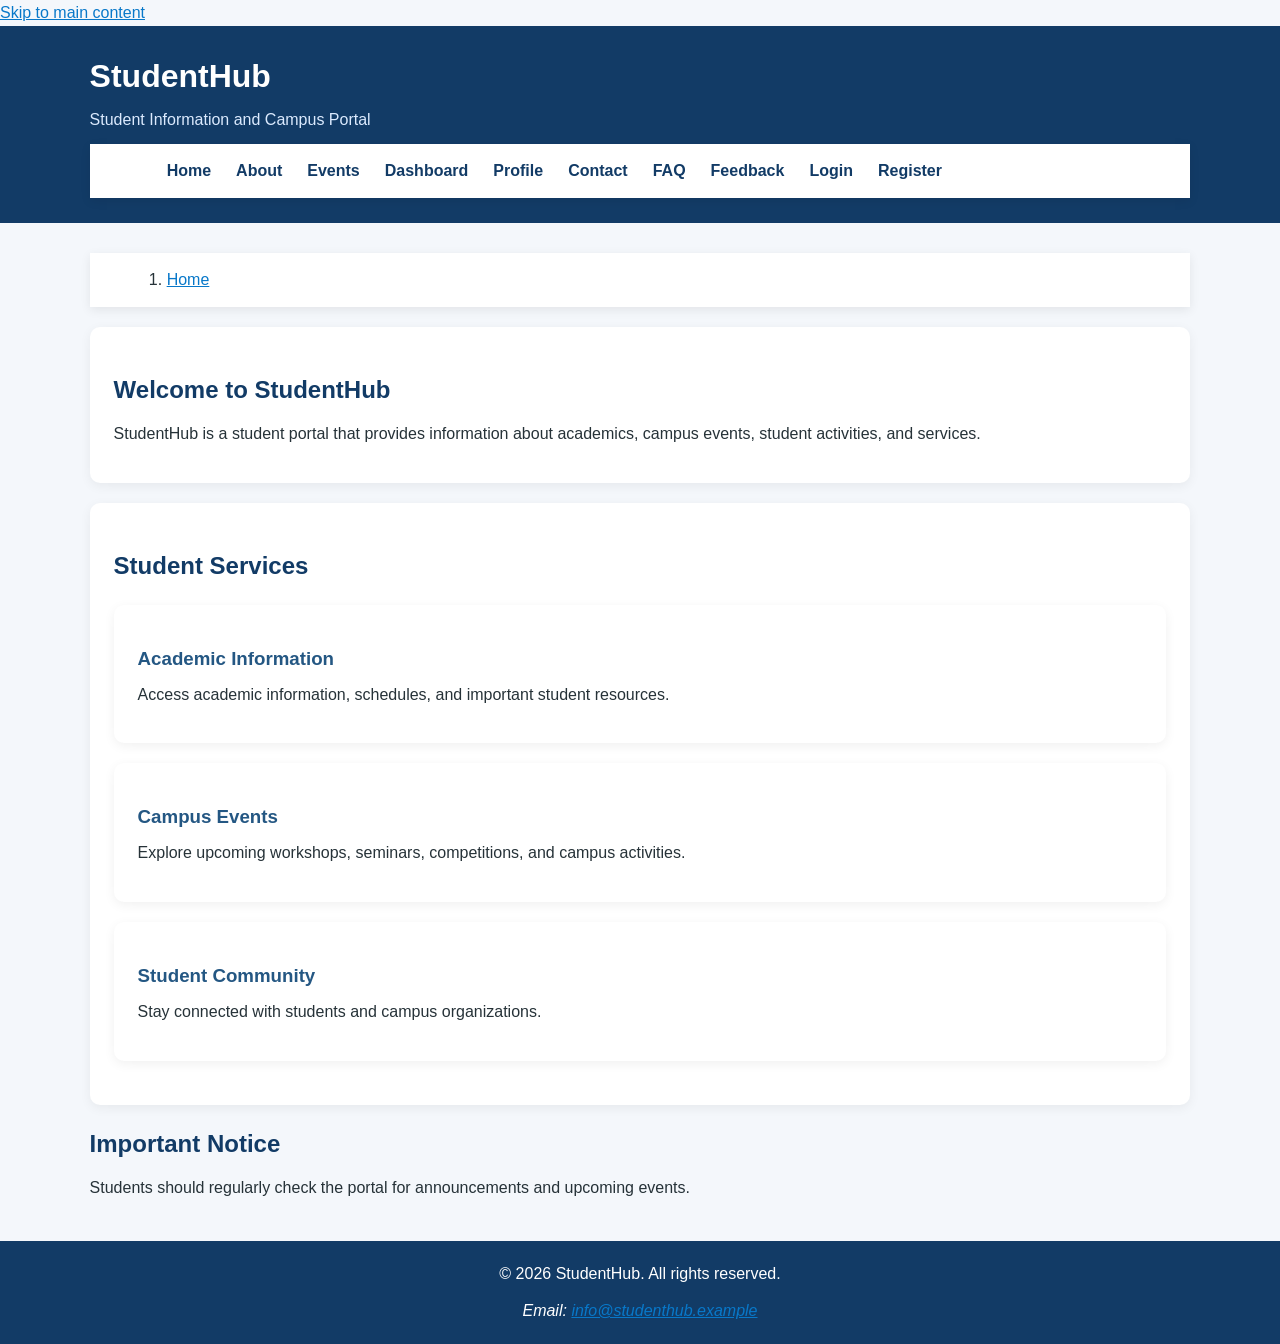
<file: index.html>
<!DOCTYPE html>
<html lang="en">
<head>
    <meta charset="UTF-8">
    <meta name="viewport" content="width=device-width, initial-scale=1.0">
    <link rel="stylesheet" href="style.css">
    <title>StudentHub | Home</title>
</head>

<body>

<a href="#main-content">Skip to main content</a>

<header>
    <h1>StudentHub</h1>

    <p>Student Information and Campus Portal</p>

    <nav aria-label="Primary navigation">
        <ul>
            <li><a href="index.html" aria-current="page">Home</a></li>
            <li><a href="about.html">About</a></li>
            <li><a href="events.php">Events</a></li>
            <li><a href="dashboard.html">Dashboard</a></li>
            <li><a href="profile.html">Profile</a></li>
            <li><a href="contact.html">Contact</a></li>
            <li><a href="faq.html">FAQ</a></li>
            <li><a href="feedback.html">Feedback</a></li>
            <li><a href="login.html">Login</a></li>
            <li><a href="register.html">Register</a></li>
        </ul>
    </nav>
</header>

<main id="main-content">

    <nav aria-label="Breadcrumb">
        <ol>
            <li><a href="index.html">Home</a></li>
        </ol>
    </nav>

    <section>
        <h2>Welcome to StudentHub</h2>

        <p>
            StudentHub is a student portal that provides information about
            academics, campus events, student activities, and services.
        </p>

        
    </section>

    <section>
        <h2>Student Services</h2>

        <article>
            <h3>Academic Information</h3>
            <p>
                Access academic information, schedules, and important
                student resources.
            </p>
        </article>

        <article>
            <h3>Campus Events</h3>
            <p>
                Explore upcoming workshops, seminars, competitions,
                and campus activities.
            </p>
        </article>

        <article>
            <h3>Student Community</h3>
            <p>
                Stay connected with students and campus organizations.
            </p>
        </article>
    </section>

    <aside>
        <h2>Important Notice</h2>
        <p>
            Students should regularly check the portal for announcements
            and upcoming events.
        </p>
    </aside>

</main>

<footer>
    <p>&copy; 2026 StudentHub. All rights reserved.</p>

    <address>
        Email:
        <a href="mailto:info@studenthub.example">
            info@studenthub.example
        </a>
    </address>
</footer>

</body>
</html>
</file>
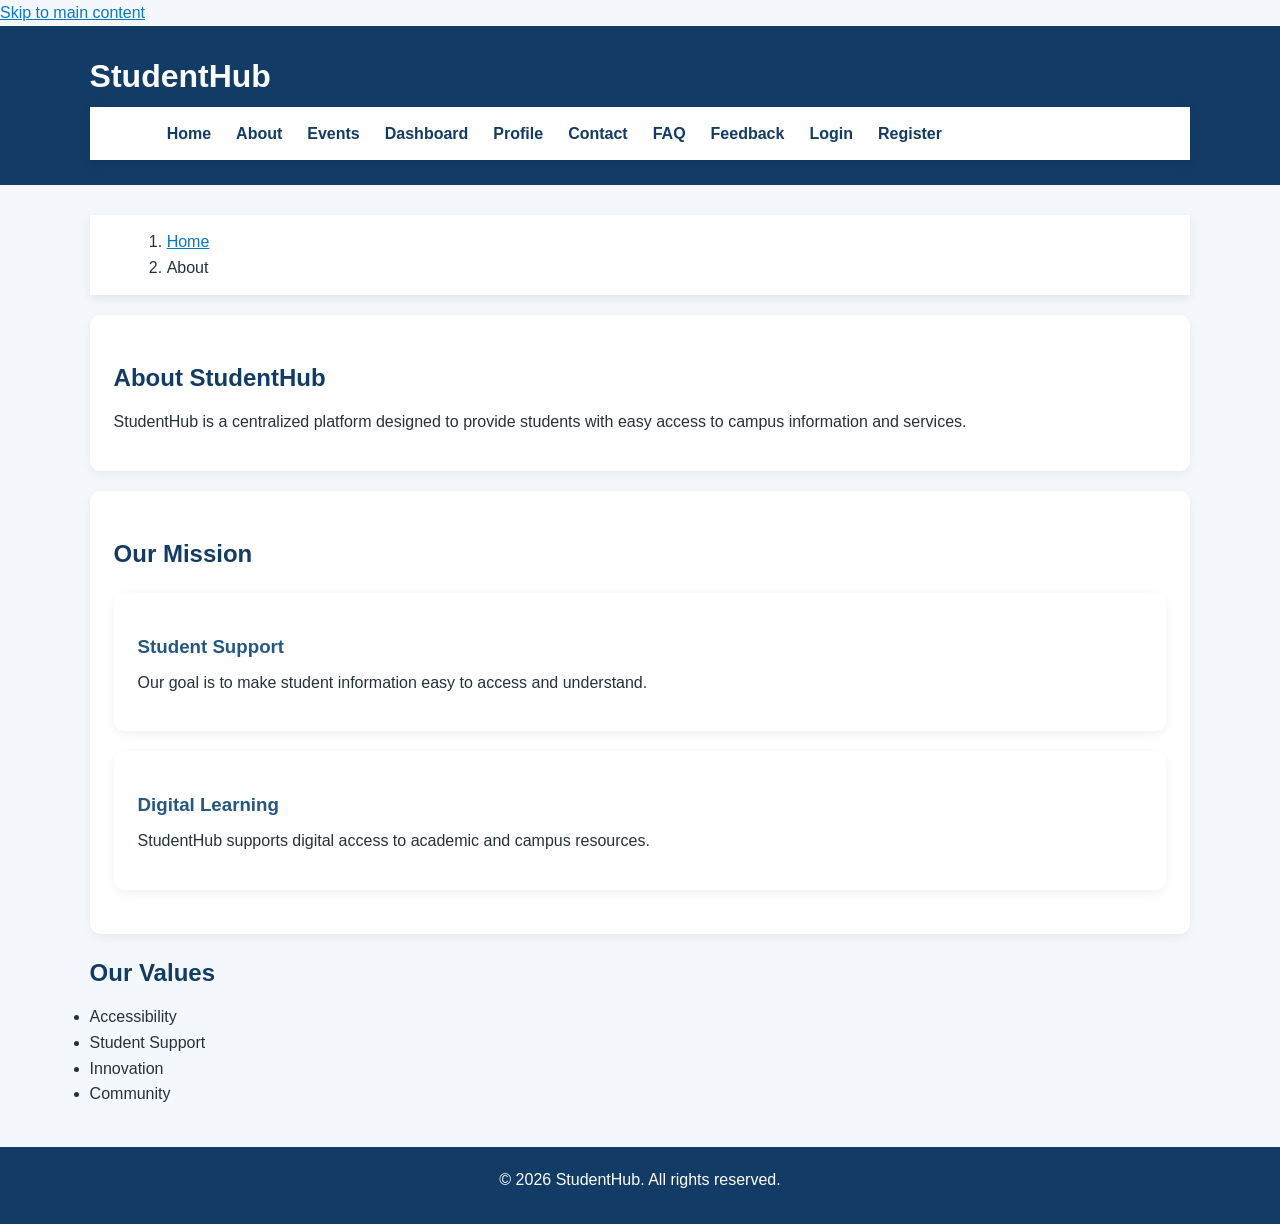
<file: about.html>
<!DOCTYPE html>
<html lang="en">
<head>
    <meta charset="UTF-8">
    <meta name="viewport" content="width=device-width, initial-scale=1.0">
    <link rel="stylesheet" href="style.css">
    <title>StudentHub | About</title>
</head>

<body>

<a href="#main-content">Skip to main content</a>

<header>
    <h1>StudentHub</h1>

    <nav aria-label="Primary navigation">
        <ul>
            <li><a href="index.html">Home</a></li>
            <li><a href="about.html" aria-current="page">About</a></li>
            <li><a href="events.php">Events</a></li>
            <li><a href="dashboard.html">Dashboard</a></li>
            <li><a href="profile.html">Profile</a></li>
            <li><a href="contact.html">Contact</a></li>
            <li><a href="faq.html">FAQ</a></li>
            <li><a href="feedback.html">Feedback</a></li>
            <li><a href="login.html">Login</a></li>
            <li><a href="register.html">Register</a></li>
        </ul>
    </nav>
</header>

<main id="main-content">

    <nav aria-label="Breadcrumb">
        <ol>
            <li><a href="index.html">Home</a></li>
            <li aria-current="page">About</li>
        </ol>
    </nav>

    <section>
        <h2>About StudentHub</h2>

        <p>
            StudentHub is a centralized platform designed to provide
            students with easy access to campus information and services.
        </p>
    </section>

    <section>
        <h2>Our Mission</h2>

        <article>
            <h3>Student Support</h3>
            <p>
                Our goal is to make student information easy to access
                and understand.
            </p>
        </article>

        <article>
            <h3>Digital Learning</h3>
            <p>
                StudentHub supports digital access to academic and
                campus resources.
            </p>
        </article>
    </section>

    <aside>
        <h2>Our Values</h2>
        <ul>
            <li>Accessibility</li>
            <li>Student Support</li>
            <li>Innovation</li>
            <li>Community</li>
        </ul>
    </aside>

</main>

<footer>
    <p>&copy; 2026 StudentHub. All rights reserved.</p>
</footer>

</body>
</html>
</file>
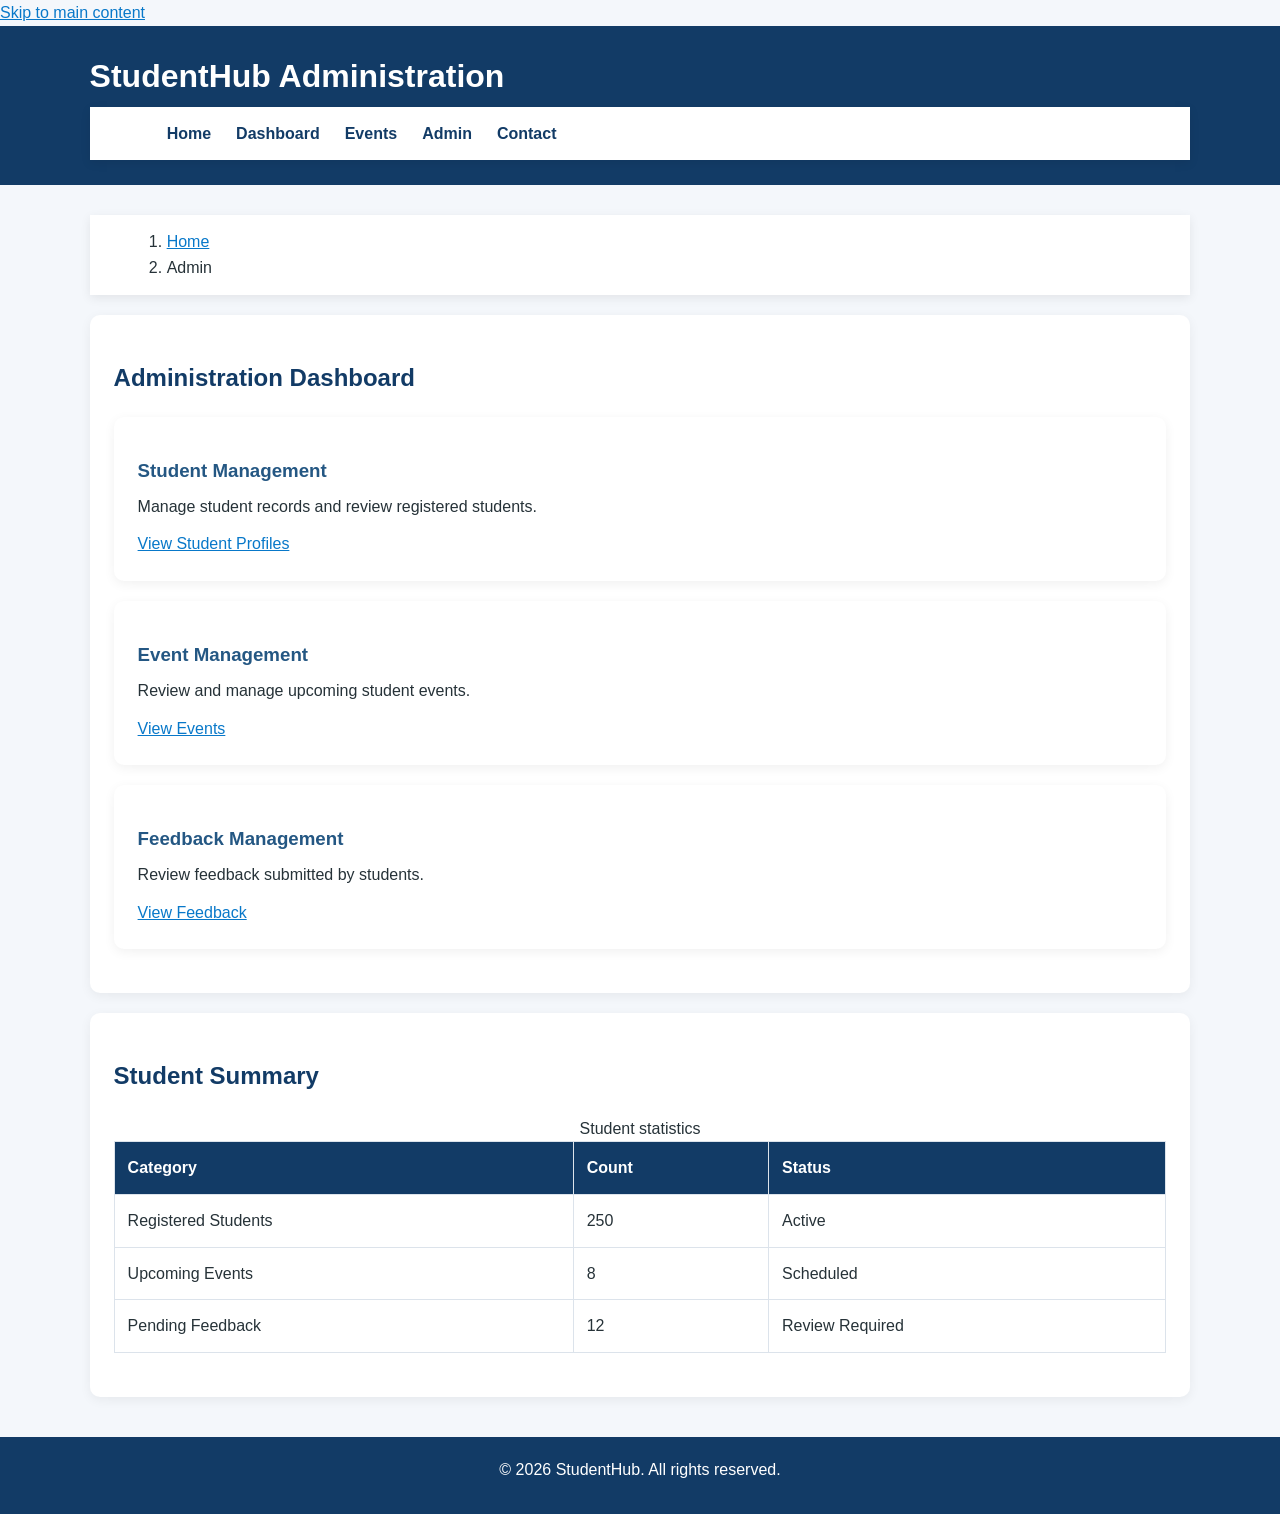
<file: admin.html>
<!DOCTYPE html>
<html lang="en">
<head>
    <meta charset="UTF-8">
    <meta name="viewport" content="width=device-width, initial-scale=1.0">
    <link rel="stylesheet" href="style.css">
    <title>StudentHub | Admin</title>
</head>

<body>

<a href="#main-content">Skip to main content</a>

<header>
    <h1>StudentHub Administration</h1>

    <nav aria-label="Administrative navigation">
        <ul>
            <li><a href="index.html">Home</a></li>
            <li><a href="dashboard.html">Dashboard</a></li>
            <li><a href="events.php">Events</a></li>
            <li><a href="admin.html" aria-current="page">Admin</a></li>
            <li><a href="contact.html">Contact</a></li>
        </ul>
    </nav>
</header>

<main id="main-content">

    <nav aria-label="Breadcrumb">
        <ol>
            <li><a href="index.html">Home</a></li>
            <li aria-current="page">Admin</li>
        </ol>
    </nav>

    <section>
        <h2>Administration Dashboard</h2>

        <article>
            <h3>Student Management</h3>

            <p>
                Manage student records and review registered students.
            </p>

            <a href="profile.html">View Student Profiles</a>
        </article>

        <article>
            <h3>Event Management</h3>

            <p>
                Review and manage upcoming student events.
            </p>

            <a href="events.php">View Events</a>
        </article>

        <article>
            <h3>Feedback Management</h3>

            <p>
                Review feedback submitted by students.
            </p>

            <a href="feedback.html">View Feedback</a>
        </article>
    </section>

    <section>
        <h2>Student Summary</h2>

        <table>
            <caption>Student statistics</caption>

            <thead>
                <tr>
                    <th scope="col">Category</th>
                    <th scope="col">Count</th>
                    <th scope="col">Status</th>
                </tr>
            </thead>

            <tbody>
                <tr>
                    <td>Registered Students</td>
                    <td>250</td>
                    <td>Active</td>
                </tr>

                <tr>
                    <td>Upcoming Events</td>
                    <td>8</td>
                    <td>Scheduled</td>
                </tr>

                <tr>
                    <td>Pending Feedback</td>
                    <td>12</td>
                    <td>Review Required</td>
                </tr>
            </tbody>
        </table>
    </section>

</main>

<footer>
    <p>&copy; 2026 StudentHub. All rights reserved.</p>
</footer>

</body>
</html>
</file>
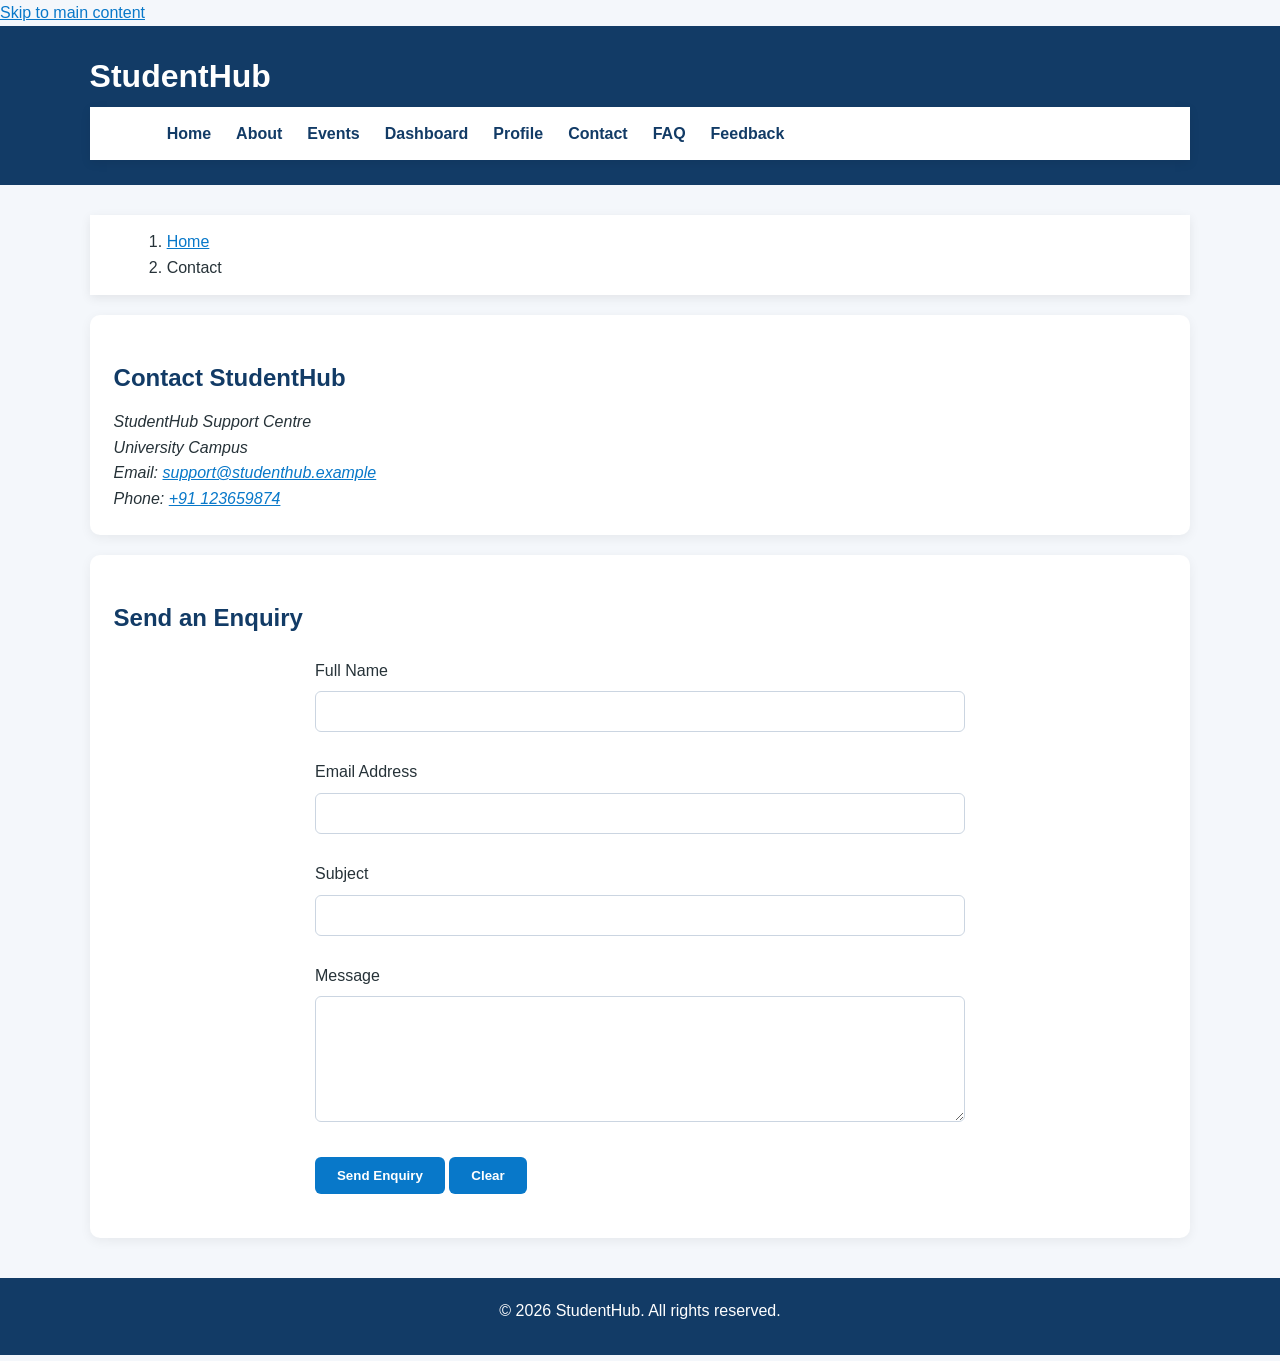
<file: contact.html>
<!DOCTYPE html>
<html lang="en">
<head>
    <meta charset="UTF-8">
    <meta name="viewport" content="width=device-width, initial-scale=1.0">
    <link rel="stylesheet" href="style.css">
    <title>StudentHub | Contact</title>
</head>

<body>

<a href="#main-content">Skip to main content</a>

<header>
    <h1>StudentHub</h1>

    <nav aria-label="Primary navigation">
        <ul>
            <li><a href="index.html">Home</a></li>
            <li><a href="about.html">About</a></li>
            <li><a href="events.php">Events</a></li>
            <li><a href="dashboard.html">Dashboard</a></li>
            <li><a href="profile.html">Profile</a></li>
            <li><a href="contact.html" aria-current="page">Contact</a></li>
            <li><a href="faq.html">FAQ</a></li>
            <li><a href="feedback.html">Feedback</a></li>
        </ul>
    </nav>
</header>

<main id="main-content">

    <nav aria-label="Breadcrumb">
        <ol>
            <li><a href="index.html">Home</a></li>
            <li aria-current="page">Contact</li>
        </ol>
    </nav>

    <section>
        <h2>Contact StudentHub</h2>

        <address>
            StudentHub Support Centre<br>
            University Campus<br>
            Email:
            <a href="mailto:support@studenthub.example">
                support@studenthub.example
            </a><br>
            Phone:
            <a href="tel:+919265896854">
                +91 123659874
            </a>
        </address>
    </section>

    <section>
        <h2>Send an Enquiry</h2>

        <form action="#" method="post">

            <p>
                <label for="name">Full Name</label>
                <input
                    type="text"
                    id="name"
                    name="name"
                    required>
            </p>

            <p>
                <label for="contact-email">Email Address</label>
                <input
                    type="email"
                    id="contact-email"
                    name="email"
                    required>
            </p>

            <p>
                <label for="subject">Subject</label>
                <input
                    type="text"
                    id="subject"
                    name="subject"
                    required>
            </p>

            <p>
                <label for="message">Message</label>
                <textarea
                    id="message"
                    name="message"
                    rows="6"
                    cols="40"
                    required></textarea>
            </p>

            <button type="submit">Send Enquiry</button>
            <button type="reset">Clear</button>

        </form>
    </section>

</main>

<footer>
    <p>&copy; 2026 StudentHub. All rights reserved.</p>
</footer>

</body>
</html>
</file>
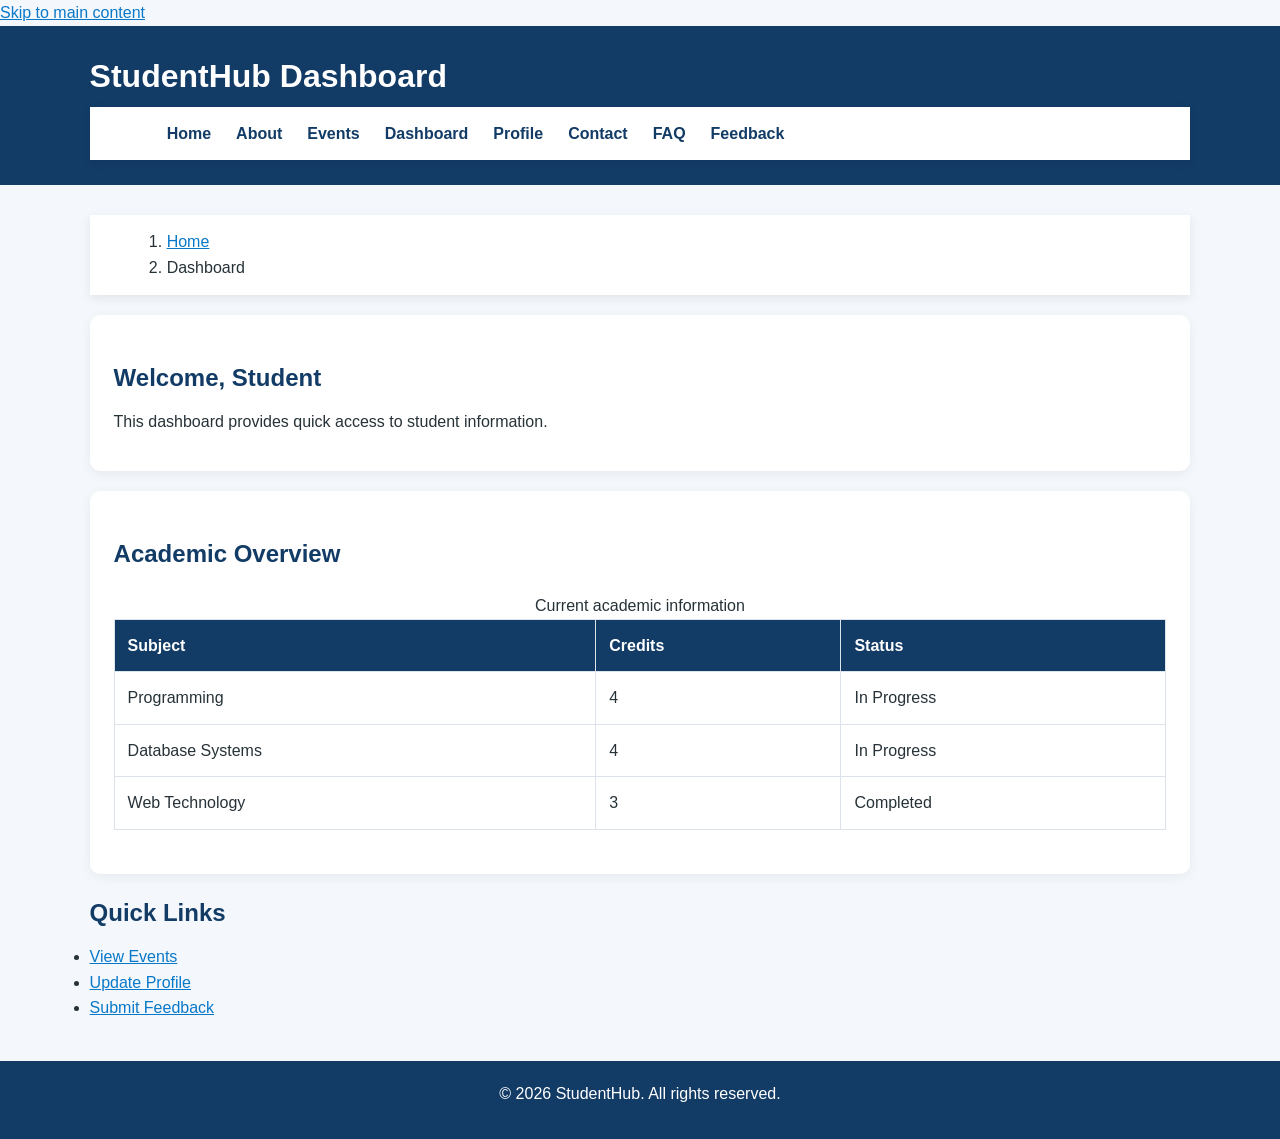
<file: dashboard.html>
<!DOCTYPE html>
<html lang="en">
<head>
    <meta charset="UTF-8">
    <meta name="viewport" content="width=device-width, initial-scale=1.0">
    <link rel="stylesheet" href="style.css">
    <title>StudentHub | Dashboard</title>
</head>

<body>

<a href="#main-content">Skip to main content</a>

<header>
    <h1>StudentHub Dashboard</h1>

    <nav aria-label="Primary navigation">
        <ul>
            <li><a href="index.html">Home</a></li>
            <li><a href="about.html">About</a></li>
            <li><a href="events.php">Events</a></li>
            <li><a href="dashboard.html" aria-current="page">Dashboard</a></li>
            <li><a href="profile.html">Profile</a></li>
            <li><a href="contact.html">Contact</a></li>
            <li><a href="faq.html">FAQ</a></li>
            <li><a href="feedback.html">Feedback</a></li>
        </ul>
    </nav>
</header>

<main id="main-content">

    <nav aria-label="Breadcrumb">
        <ol>
            <li><a href="index.html">Home</a></li>
            <li aria-current="page">Dashboard</li>
        </ol>
    </nav>

    <section>
        <h2>Welcome, Student</h2>

        <p>
            This dashboard provides quick access to student information.
        </p>
    </section>

    <section>
        <h2>Academic Overview</h2>

        <table>
            <caption>Current academic information</caption>

            <thead>
                <tr>
                    <th scope="col">Subject</th>
                    <th scope="col">Credits</th>
                    <th scope="col">Status</th>
                </tr>
            </thead>

            <tbody>
                <tr>
                    <td>Programming</td>
                    <td>4</td>
                    <td>In Progress</td>
                </tr>

                <tr>
                    <td>Database Systems</td>
                    <td>4</td>
                    <td>In Progress</td>
                </tr>

                <tr>
                    <td>Web Technology</td>
                    <td>3</td>
                    <td>Completed</td>
                </tr>
            </tbody>
        </table>
    </section>

    <aside>
        <h2>Quick Links</h2>

        <ul>
            <li><a href="events.php">View Events</a></li>
            <li><a href="profile.html">Update Profile</a></li>
            <li><a href="feedback.html">Submit Feedback</a></li>
        </ul>
    </aside>

</main>

<footer>
    <p>&copy; 2026 StudentHub. All rights reserved.</p>
</footer>

</body>
</html>
</file>
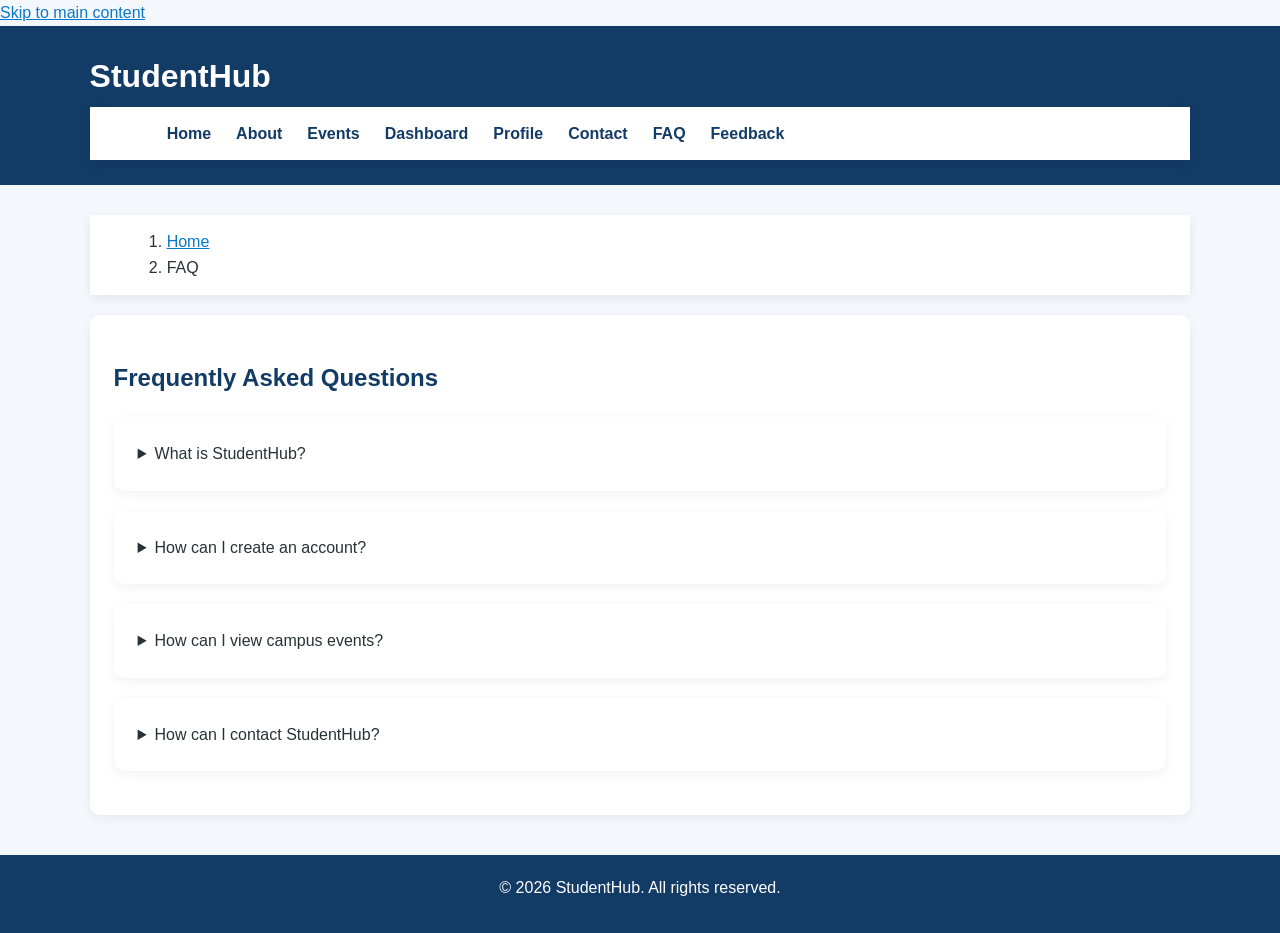
<file: faq.html>
<!DOCTYPE html>
<html lang="en">
<head>
    <meta charset="UTF-8">
    <meta name="viewport" content="width=device-width, initial-scale=1.0">
    <link rel="stylesheet" href="style.css">
    <title>StudentHub | FAQ</title>
</head>

<body>

<a href="#main-content">Skip to main content</a>

<header>
    <h1>StudentHub</h1>

    <nav aria-label="Primary navigation">
        <ul>
            <li><a href="index.html">Home</a></li>
            <li><a href="about.html">About</a></li>
            <li><a href="events.php">Events</a></li>
            <li><a href="dashboard.html">Dashboard</a></li>
            <li><a href="profile.html">Profile</a></li>
            <li><a href="contact.html">Contact</a></li>
            <li><a href="faq.html" aria-current="page">FAQ</a></li>
            <li><a href="feedback.html">Feedback</a></li>
        </ul>
    </nav>
</header>

<main id="main-content">

    <nav aria-label="Breadcrumb">
        <ol>
            <li><a href="index.html">Home</a></li>
            <li aria-current="page">FAQ</li>
        </ol>
    </nav>

    <section>
        <h2>Frequently Asked Questions</h2>

        <article>
            <details>
                <summary>What is StudentHub?</summary>
                <p>
                    StudentHub is a student portal providing access
                    to academic and campus information.
                </p>
            </details>
        </article>

        <article>
            <details>
                <summary>How can I create an account?</summary>
                <p>
                    Open the Register page and complete the registration form.
                </p>
            </details>
        </article>

        <article>
            <details>
                <summary>How can I view campus events?</summary>
                <p>
                    Select the Events option from the navigation menu.
                </p>
            </details>
        </article>

        <article>
            <details>
                <summary>How can I contact StudentHub?</summary>
                <p>
                    Visit the Contact page to send an enquiry.
                </p>
            </details>
        </article>

    </section>

</main>

<footer>
    <p>&copy; 2026 StudentHub. All rights reserved.</p>
</footer>

</body>
</html>
</file>
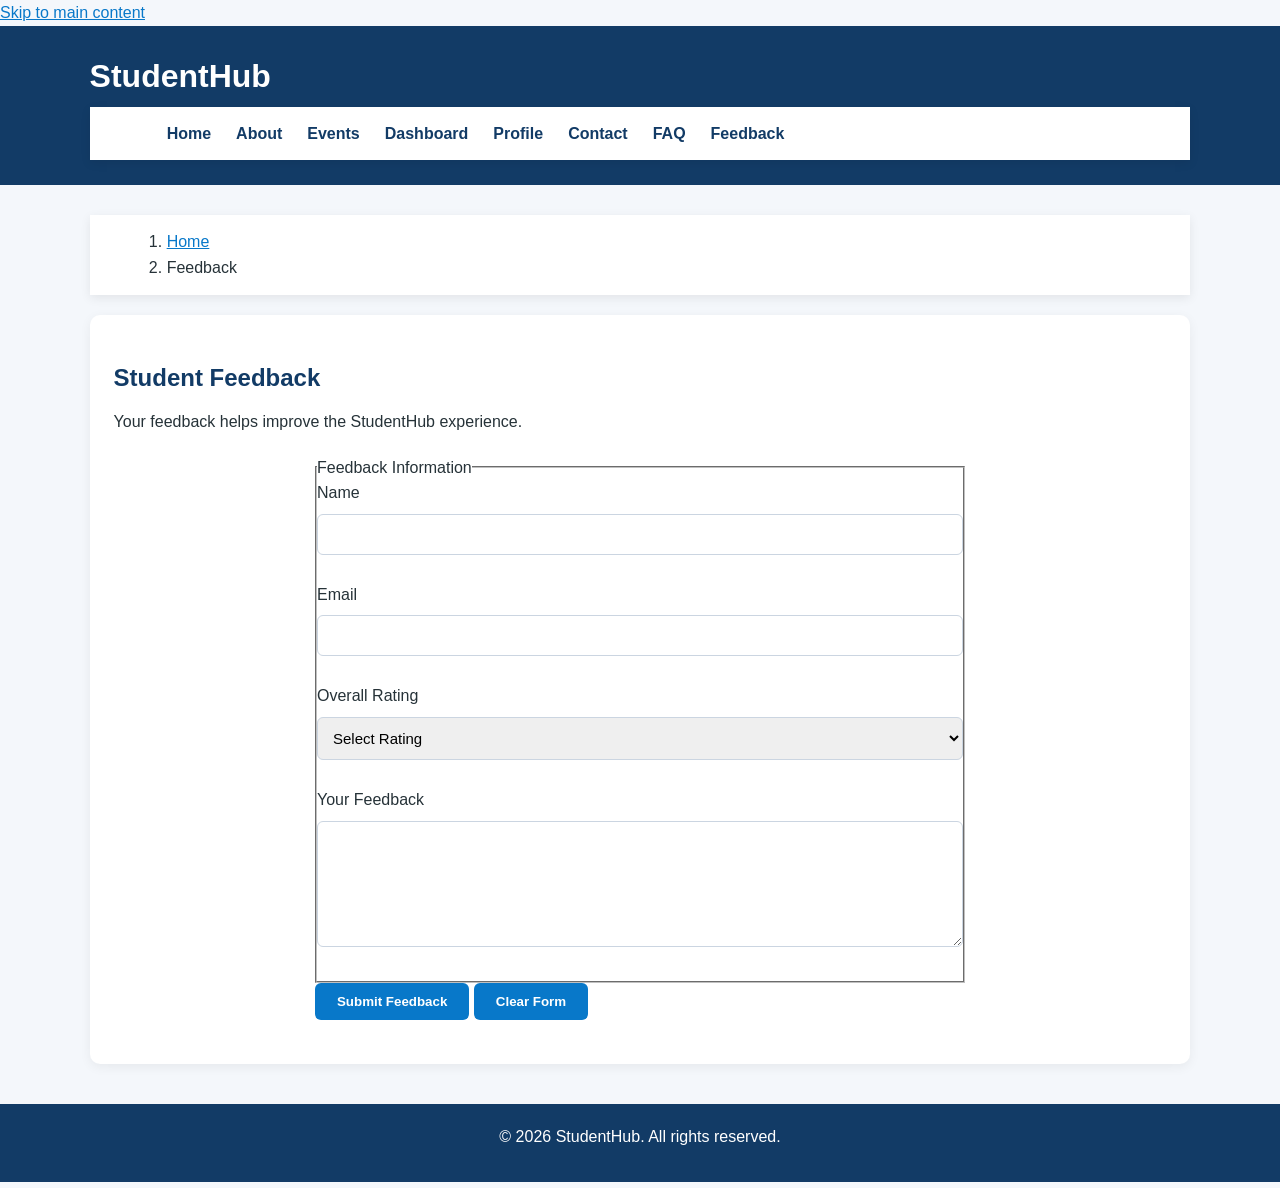
<file: feedback.html>
<!DOCTYPE html>
<html lang="en">
<head>
    <meta charset="UTF-8">
    <meta name="viewport" content="width=device-width, initial-scale=1.0">
    <link rel="stylesheet" href="style.css">
    <title>StudentHub | Feedback</title>
</head>

<body>

<a href="#main-content">Skip to main content</a>


<header>
    <h1>StudentHub</h1>

    <nav aria-label="Primary navigation">
        <ul>
            <li><a href="index.html">Home</a></li>
            <li><a href="about.html">About</a></li>
            <li><a href="events.php">Events</a></li>
            <li><a href="dashboard.html">Dashboard</a></li>
            <li><a href="profile.html">Profile</a></li>
            <li><a href="contact.html">Contact</a></li>
            <li><a href="faq.html">FAQ</a></li>
            <li><a href="feedback.html" aria-current="page">Feedback</a></li>
        </ul>
    </nav>
</header>

<main id="main-content">

    <nav aria-label="Breadcrumb">
        <ol>
            <li><a href="index.html">Home</a></li>
            <li aria-current="page">Feedback</li>
        </ol>
    </nav>

    <section>
        <h2>Student Feedback</h2>

        <p>
            Your feedback helps improve the StudentHub experience.
        </p>

        <form action="#" method="post">

            <fieldset>
                <legend>Feedback Information</legend>

                <p>
                    <label for="feedback-name">Name</label>
                    <input
                        type="text"
                        id="feedback-name"
                        name="name"
                        required>
                </p>

                <p>
                    <label for="feedback-email">Email</label>
                    <input
                        type="email"
                        id="feedback-email"
                        name="email"
                        required>
                </p>

                <p>
                    <label for="rating">Overall Rating</label>
                    <select id="rating" name="rating" required>
                        <option value="">Select Rating</option>
                        <option value="5">Excellent</option>
                        <option value="4">Very Good</option>
                        <option value="3">Good</option>
                        <option value="2">Needs Improvement</option>
                        <option value="1">Poor</option>
                    </select>
                </p>

                <p>
                    <label for="feedback-message">
                        Your Feedback
                    </label>

                    <textarea
                        id="feedback-message"
                        name="feedback"
                        rows="6"
                        cols="40"
                        required></textarea>
                </p>

            </fieldset>

            <button type="submit">Submit Feedback</button>
            <button type="reset">Clear Form</button>

        </form>

    </section>

</main>

<footer>
    <p>&copy; 2026 StudentHub. All rights reserved.</p>
</footer>

</body>
</html>
</file>
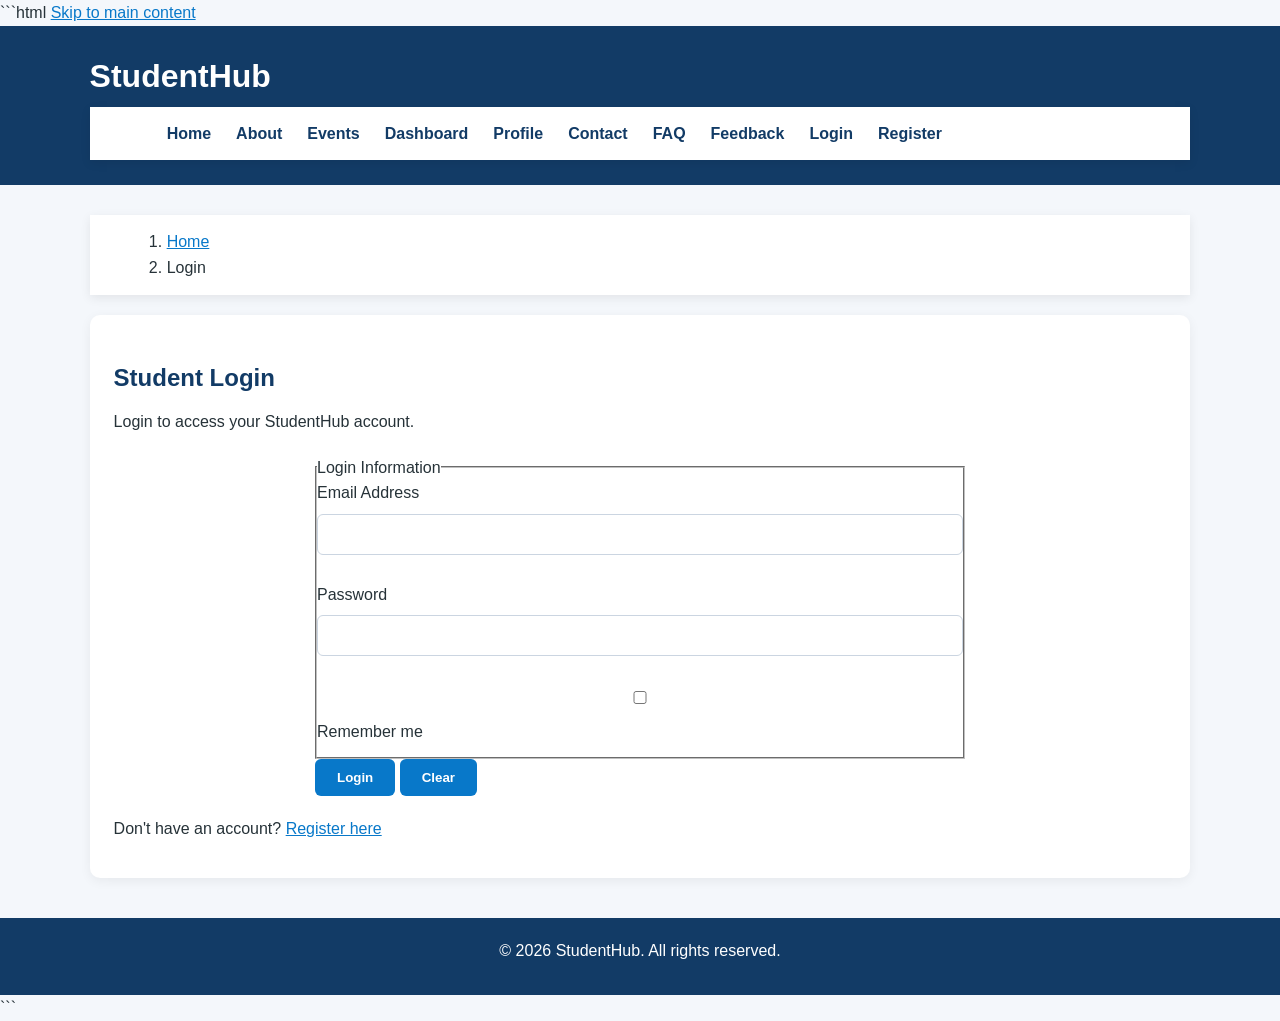
<file: login.html>
```html
<!DOCTYPE html>
<html lang="en">
<head>
    <meta charset="UTF-8">
    <meta name="viewport" content="width=device-width, initial-scale=1.0">
    <link rel="stylesheet" href="style.css">
    <title>StudentHub | Login</title>
</head>

<body>

<a href="#main-content">Skip to main content</a>

<header>
    <h1>StudentHub</h1>

    <nav aria-label="Primary navigation">
        <ul>
            <li><a href="index.html">Home</a></li>
            <li><a href="about.html">About</a></li>
            <li><a href="events.php">Events</a></li>
            <li><a href="dashboard.html">Dashboard</a></li>
            <li><a href="profile.html">Profile</a></li>
            <li><a href="contact.html">Contact</a></li>
            <li><a href="faq.html">FAQ</a></li>
            <li><a href="feedback.html">Feedback</a></li>
            <li><a href="login.html" aria-current="page">Login</a></li>
            <li><a href="register.html">Register</a></li>
        </ul>
    </nav>
</header>

<main id="main-content">

    <nav aria-label="Breadcrumb">
        <ol>
            <li><a href="index.html">Home</a></li>
            <li aria-current="page">Login</li>
        </ol>
    </nav>

    <section>
        <h2>Student Login</h2>

        <p>
            Login to access your StudentHub account.
        </p>

        <form action="#" method="post">

            <fieldset>
                <legend>Login Information</legend>

                <p>
                    <label for="email">Email Address</label>
                    <input
                        type="email"
                        id="email"
                        name="email"
                        autocomplete="email"
                        required>
                </p>

                <p>
                    <label for="password">Password</label>
                    <input
                        type="password"
                        id="password"
                        name="password"
                        autocomplete="current-password"
                        required>
                </p>

                <p>
                    <input
                        type="checkbox"
                        id="remember"
                        name="remember">

                    <label for="remember">
                        Remember me
                    </label>
                </p>

            </fieldset>

            <button type="submit">Login</button>
            <button type="reset">Clear</button>

        </form>

        <p>
            Don't have an account?
            <a href="register.html">Register here</a>
        </p>

    </section>

</main>

<footer>
    <p>&copy; 2026 StudentHub. All rights reserved.</p>
</footer>

</body>
</html>
```
</file>
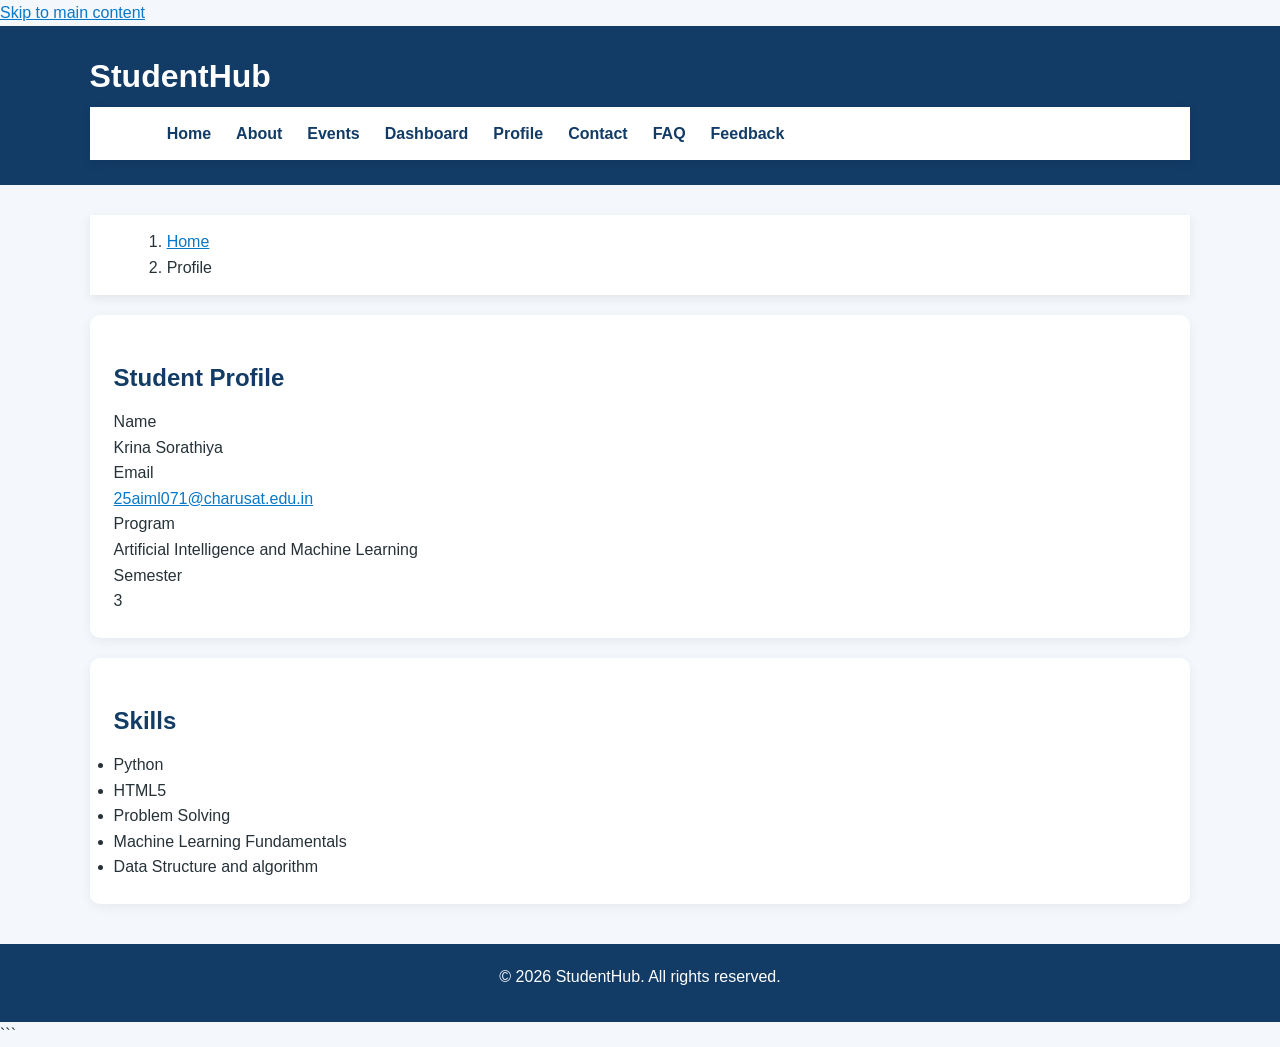
<file: profile.html>
<!DOCTYPE html>
<html lang="en">

<head>
    <meta charset="UTF-8">
    <meta name="viewport" content="width=device-width, initial-scale=1.0">
    <link rel="stylesheet" href="style.css">
    <title>StudentHub | Profile</title>
</head>

<body>

    <a href="#main-content">Skip to main content</a>

    <header>
        <h1>StudentHub</h1>

        <nav aria-label="Primary navigation">
            <ul>
                <li><a href="index.html">Home</a></li>
                <li><a href="about.html">About</a></li>
                <li><a href="events.php">Events</a></li>
                <li><a href="dashboard.html">Dashboard</a></li>
                <li>
                    <a href="profile.html" aria-current="page">
                        Profile
                    </a>
                </li>
                <li><a href="contact.html">Contact</a></li>
                <li><a href="faq.html">FAQ</a></li>
                <li><a href="feedback.html">Feedback</a></li>
            </ul>
        </nav>
    </header>

    <main id="main-content">

        <nav aria-label="Breadcrumb">
            <ol>
                <li>
                    <a href="index.html">Home</a>
                </li>
                <li aria-current="page">
                    Profile
                </li>
            </ol>
        </nav>

        <section>
            <h2>Student Profile</h2>

            <dl>

                <dt>Name</dt>
                <dd>Krina Sorathiya</dd>

                <dt>Email</dt>
                <dd>
                    <a href="mailto:25aiml071@charusat.edu.in">
                        25aiml071@charusat.edu.in
                    </a>
                </dd>

                <dt>Program</dt>
                <dd>
                    Artificial Intelligence and Machine Learning
                </dd>

                <dt>Semester</dt>
                <dd>3</dd>

            </dl>
        </section>

        <section>
            <h2>Skills</h2>

            <ul>
                <li>Python</li>
                <li>HTML5</li>
                <li>Problem Solving</li>
                <li>Machine Learning Fundamentals</li>
                <li>Data Structure and algorithm</li>
            </ul>
        </section>

    </main>

    <footer>
        <p>
            &copy; 2026 StudentHub. All rights reserved.
        </p>
    </footer>

</body>

</html>
```
</file>
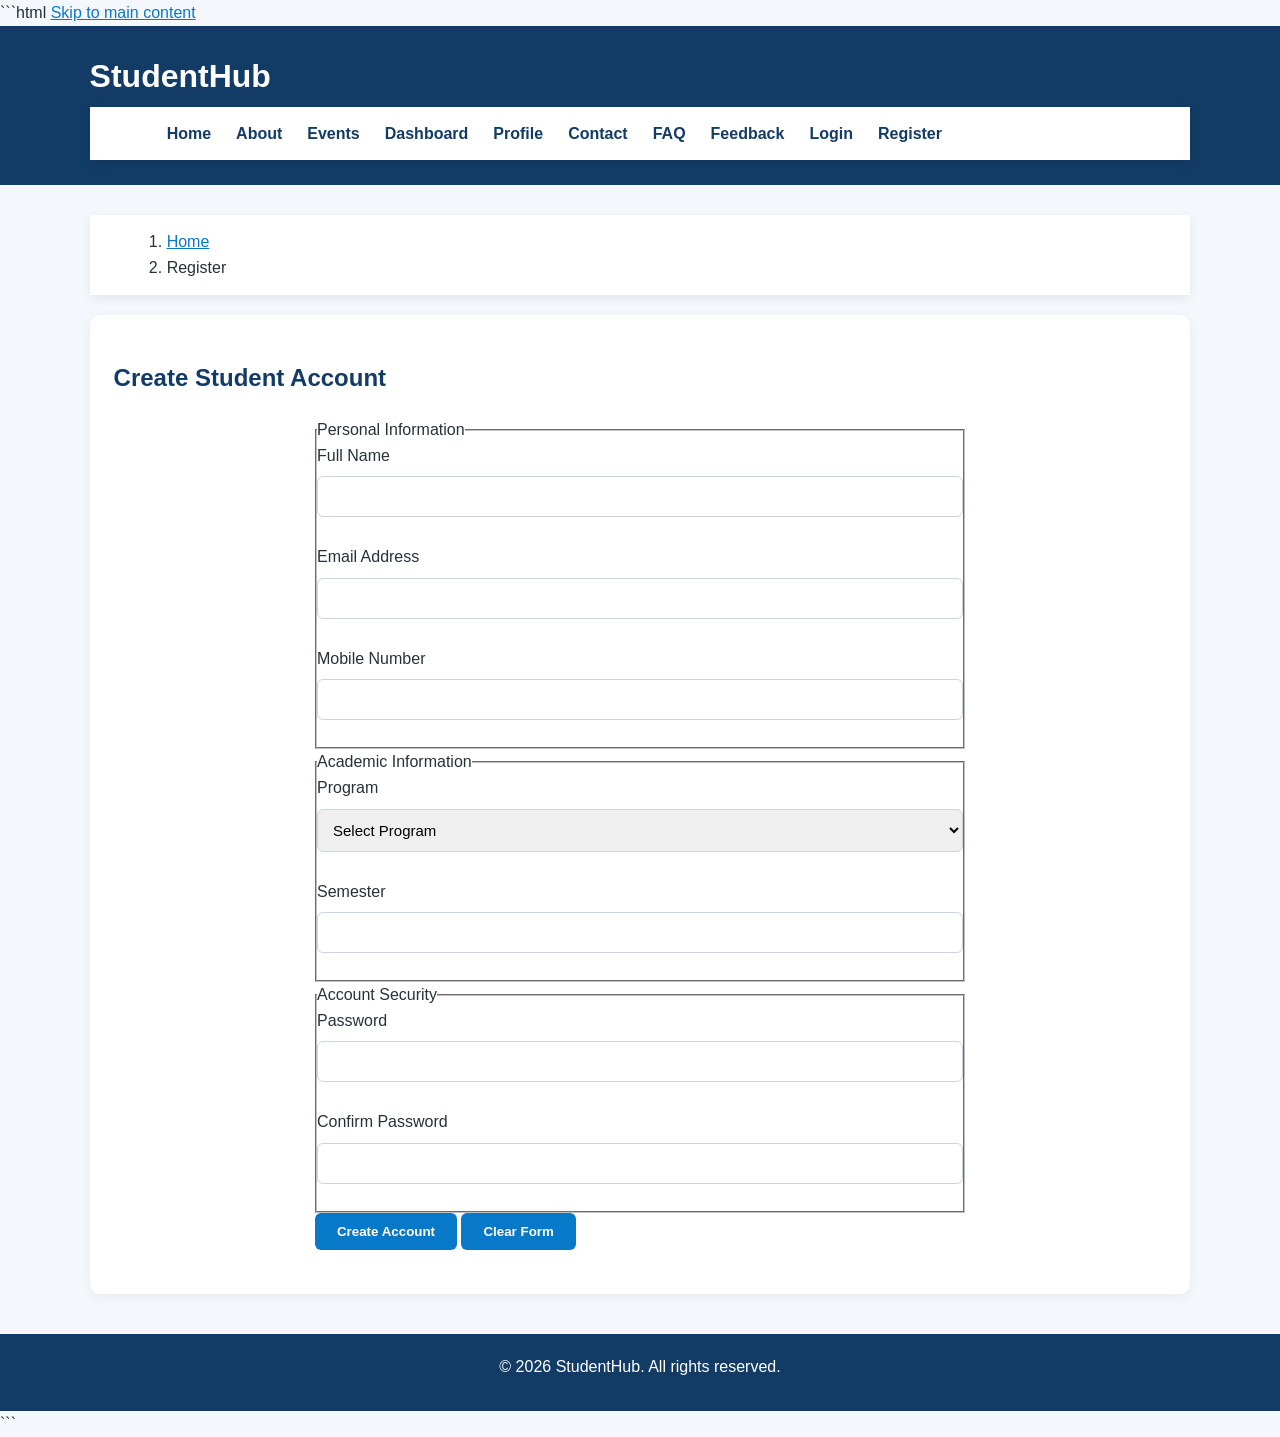
<file: register.html>
```html
<!DOCTYPE html>
<html lang="en">

<head>
    <meta charset="UTF-8">
    <meta name="viewport" content="width=device-width, initial-scale=1.0">
    <link rel="stylesheet" href="style.css">
    <title>StudentHub | Register</title>
</head>

<body>

    <a href="#main-content">Skip to main content</a>

    <header>
        <h1>StudentHub</h1>

        <nav aria-label="Primary navigation">
            <ul>
                <li><a href="index.html">Home</a></li>
                <li><a href="about.html">About</a></li>
                <li><a href="events.php">Events</a></li>
                <li><a href="dashboard.html">Dashboard</a></li>
                <li><a href="profile.html">Profile</a></li>
                <li><a href="contact.html">Contact</a></li>
                <li><a href="faq.html">FAQ</a></li>
                <li><a href="feedback.html">Feedback</a></li>
                <li><a href="login.html">Login</a></li>
                <li>
                    <a href="register.html" aria-current="page">
                        Register
                    </a>
                </li>
            </ul>
        </nav>
    </header>

    <main id="main-content">

        <nav aria-label="Breadcrumb">
            <ol>
                <li>
                    <a href="index.html">Home</a>
                </li>
                <li aria-current="page">
                    Register
                </li>
            </ol>
        </nav>

        <section>
            <h2>Create Student Account</h2>

            <form action="#" method="post">

                <fieldset>
                    <legend>Personal Information</legend>

                    <p>
                        <label for="full-name">
                            Full Name
                        </label>

                        <input
                            type="text"
                            id="full-name"
                            name="full-name"
                            required>
                    </p>

                    <p>
                        <label for="email">
                            Email Address
                        </label>

                        <input
                            type="email"
                            id="email"
                            name="email"
                            required>
                    </p>

                    <p>
                        <label for="mobile">
                            Mobile Number
                        </label>

                        <input
                            type="tel"
                            id="mobile"
                            name="mobile"
                            required>
                    </p>

                </fieldset>

                <fieldset>
                    <legend>Academic Information</legend>

                    <p>
                        <label for="program">
                            Program
                        </label>

                        <select
                            id="program"
                            name="program"
                            required>

                            <option value="">
                                Select Program
                            </option>

                            <option value="aiml">
                                Artificial Intelligence and Machine Learning
                            </option>

                            <option value="computer-engineering">
                                Computer Engineering
                            </option>

                            <option value="information-technology">
                                Information Technology
                            </option>

                        </select>
                    </p>

                    <p>
                        <label for="semester">
                            Semester
                        </label>

                        <input
                            type="number"
                            id="semester"
                            name="semester"
                            min="1"
                            max="8"
                            required>
                    </p>

                </fieldset>

                <fieldset>
                    <legend>Account Security</legend>

                    <p>
                        <label for="password">
                            Password
                        </label>

                        <input
                            type="password"
                            id="password"
                            name="password"
                            required>
                    </p>

                    <p>
                        <label for="confirm-password">
                            Confirm Password
                        </label>

                        <input
                            type="password"
                            id="confirm-password"
                            name="confirm-password"
                            required>
                    </p>

                </fieldset>

                <button type="submit">
                    Create Account
                </button>

                <button type="reset">
                    Clear Form
                </button>

            </form>

        </section>

    </main>

    <footer>
        <p>
            &copy; 2026 StudentHub. All rights reserved.
        </p>
    </footer>

</body>

</html>
```
</file>
<file: style.css>
/* StudentHub - Main CSS */

* {
    margin: 0;
    padding: 0;
    box-sizing: border-box;
}

body {
    font-family: Arial, Helvetica, sans-serif;
    background-color: #f4f7fb;
    color: #263238;
    line-height: 1.6;
}

/* Header */
header {
    background: #123b66;
    color: white;
    padding: 25px 7%;
}

header h1 {
    font-size: 32px;
    margin-bottom: 5px;
}

header p {
    color: #dbeafe;
}

/* Navigation */
nav {
    background: #ffffff;
    padding: 14px 7%;
    box-shadow: 0 3px 10px rgba(0,0,0,0.08);
}

nav ul {
    list-style: none;
    display: flex;
    flex-wrap: wrap;
    gap: 25px;
}

nav ul li a {
    color: #123b66;
    text-decoration: none;
    font-weight: bold;
    transition: 0.3s;
}

nav ul li a:hover {
    color: #1684d8;
}

/* Main content */
main {
    width: 86%;
    max-width: 1200px;
    margin: 30px auto;
    min-height: 65vh;
}

h2 {
    color: #123b66;
    margin: 20px 0 12px;
}

h3 {
    color: #245783;
    margin: 15px 0 8px;
}

p {
    margin-bottom: 12px;
}

/* Sections and cards */
section, article {
    background: white;
    padding: 24px;
    margin: 20px 0;
    border-radius: 10px;
    box-shadow: 0 3px 12px rgba(0,0,0,0.06);
}

section:hover, article:hover {
    box-shadow: 0 5px 18px rgba(0,0,0,0.10);
}

/* Links and buttons */
a {
    color: #0878c9;
}

button, input[type="submit"] {
    background: #0878c9;
    color: white;
    border: none;
    padding: 11px 22px;
    border-radius: 6px;
    cursor: pointer;
    font-weight: bold;
}

button:hover, input[type="submit"]:hover {
    background: #075a96;
}

/* Forms */
form {
    max-width: 650px;
    margin: 20px auto;
}

input, select, textarea {
    width: 100%;
    padding: 11px;
    margin: 8px 0 15px;
    border: 1px solid #cbd5e1;
    border-radius: 6px;
    font-size: 15px;
}

input:focus, select:focus, textarea:focus {
    outline: 2px solid #80bfff;
    border-color: #0878c9;
}

/* Tables */
table {
    width: 100%;
    border-collapse: collapse;
    background: white;
    margin: 20px 0;
}

th, td {
    padding: 13px;
    border: 1px solid #dce3eb;
    text-align: left;
}

th {
    background: #123b66;
    color: white;
}

/* Images */
img {
    max-width: 100%;
    height: auto;
    border-radius: 8px;
}

/* Footer */
footer {
    background: #123b66;
    color: white;
    text-align: center;
    padding: 20px;
    margin-top: 40px;
}

/* Responsive design */
@media (max-width: 768px) {
    header {
        padding: 20px;
    }

    nav {
        padding: 12px 20px;
    }

    nav ul {
        gap: 12px;
    }

    main {
        width: 92%;
    }

    section, article {
        padding: 16px;
    }

    table {
        display: block;
        overflow-x: auto;
    }
}
</file>
